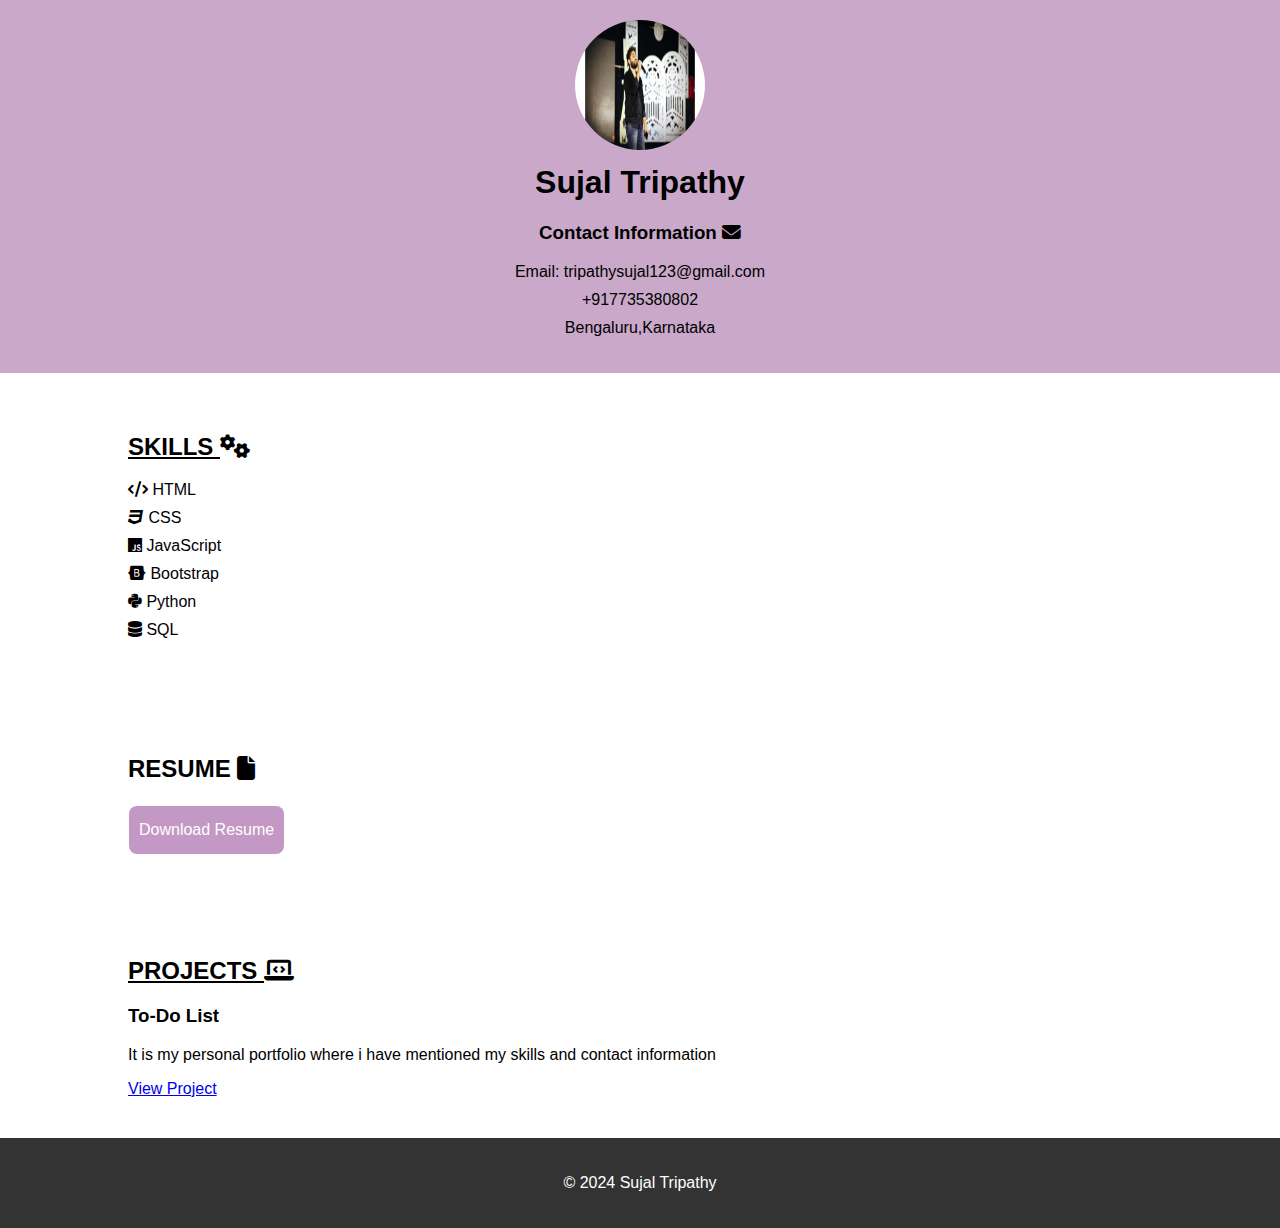
<file: Portfolio/index.html>
<!DOCTYPE html>
<html lang="en">
<head>
    <meta charset="UTF-8">
    <meta name="viewport" content="width=device-width, initial-scale=1.0">
    <title>My Portfolio</title>
    <link rel="stylesheet" href="./style.css">
    <link rel="stylesheet" href="https://cdnjs.cloudflare.com/ajax/libs/font-awesome/6.5.2/css/all.min.css">
</head>
<body>
    <header>
        <div class="container">
            <img src="./WhatsApp Image 2024-05-26 at 12.07.51 PM.jpeg" alt="Profile Picture">
            <h1>Sujal Tripathy</h1>

            <h3>Contact Information <i class="fas fa-envelope"></i></h3>
            <ul>
                <li>Email: tripathysujal123@gmail.com</li>
                <li>+917735380802</li>
                <li>Bengaluru,Karnataka</li>
            </ul>
        </div>
    </header>
    
    <section id="skills">
        <div class="container">
            <u><h2>SKILLS <i class="fas fa-cogs"></i></h2></u>
            <ul>
                <li><i class="fas fa-code"></i> HTML</li>
                <li><i class="fab fa-css3"></i> CSS</li>
                <li><i class="fab fa-js"></i> JavaScript</li>
                <li><i class="fab fa-bootstrap"></i> Bootstrap</li>
                <li><i class="fab fa-python"></i> Python</li>
                <li><i class="fas fa-database"></i> SQL</li>
            </ul>
        </div>
    </section>

    <section id="resume">
        <div class="container">
            <h2>RESUME <i class="fas fa-file"></i></h2>
            <a href="./Resume.docx"><button class="button">Download Resume</button></a>
        </div>

    </section>
    
    <section id="projects">
        <div class="container">
            <u><h2>PROJECTS <i class="fas fa-laptop-code"></i></h2></u>
            <div class="project">
                <h3>To-Do List</h3>
                <p>It is my personal portfolio where i have mentioned my skills and contact information</p>
                <a href="http://127.0.0.1:5501/PersonalPortfolio/index.html">View Project</a>
            </div>
            
        </div>
    </section>
    
    <footer>
        <div class="container">
            <p>&copy; 2024 Sujal Tripathy</p>
        </div>
    </footer>


    
</body>
</html>
</file>
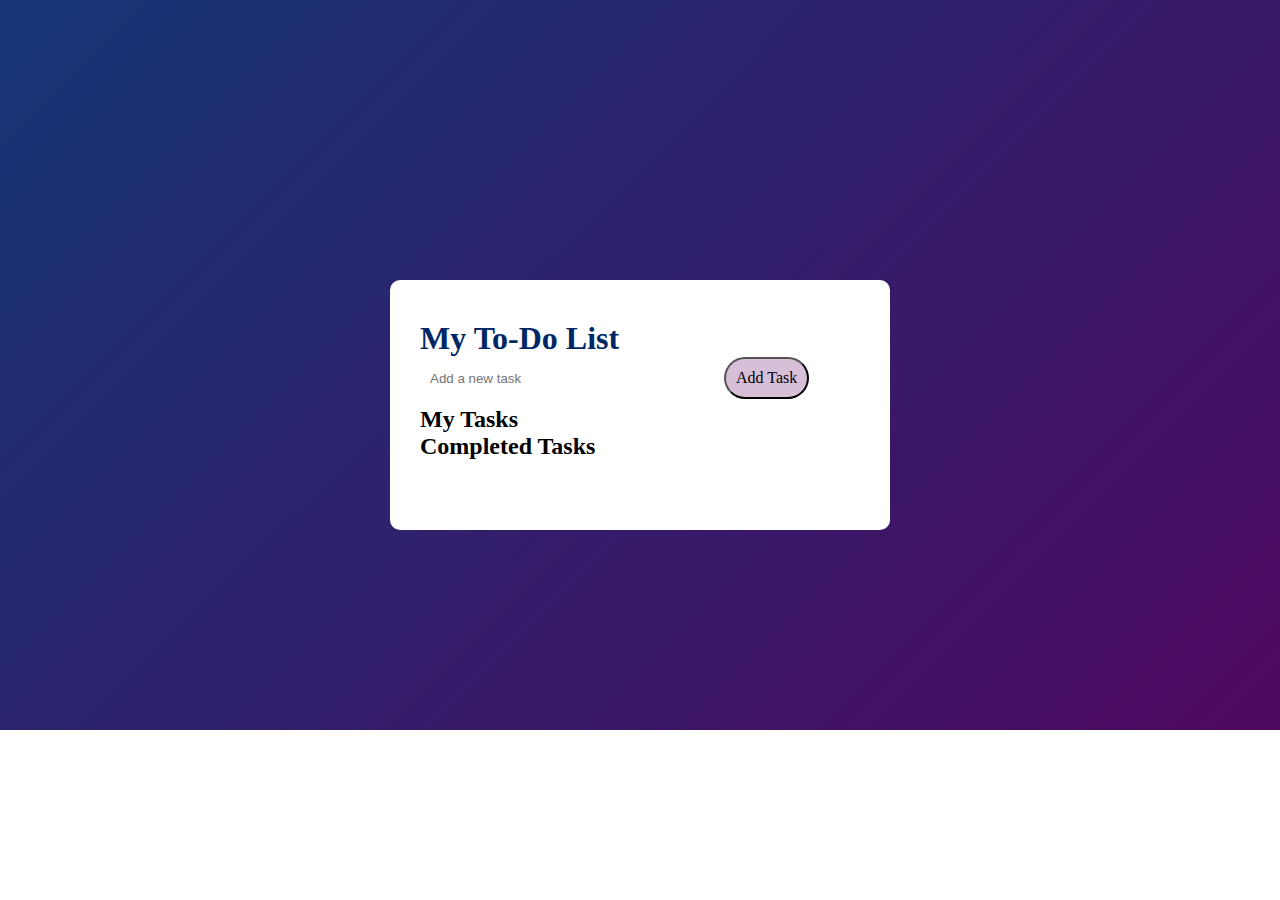
<file: To-Do List/ToDo List.html>
<!DOCTYPE html>
<html lang="en">
<head>
    <meta charset="UTF-8">
    <meta http-equiv="X-UA-Compatible" content="IE=edge">
    <meta name="viewport" content="width=device-width, initial-scale=1.0">
    <title>Document</title>
    <link rel="stylesheet" href="./Style.css">
</head>
<body>
    <div class="container">
        <div class="todo-app">
    <h1>My To-Do List</h1>
  <input type="text" id="taskInput" placeholder="Add a new task">
  <button id="addTaskBtn">Add Task</button>

  <h2>My Tasks</h2>
  <ul id="taskList"></ul>

  <h2>Completed Tasks</h2>
  <ul id="completedTaskList"></ul>
</div>
</div>



    <script src="./script.js"></script>
 </body> 
</html>
</file>
<file: Portfolio/style.css>
body {
    font-family: Arial, sans-serif;
    margin: 0;
    padding: 0;
    

}

header {
    background-color: rgb(201, 168, 201);
    padding: 20px 0;
    text-align: center;
    
}
.container {
    width: 80%;
    margin: 0 auto;
    
}

header img {
    border-radius: 50%;
    width: 130px;
    height: 130px;
}

header h1 {
    margin-top: 10px;
}

section {
    padding: 40px 0;
}

section h2 {
    margin-bottom: 20px;
   
}

ul {
    list-style: none;
    padding: 0;
}

li {
    margin-bottom: 10px;
}

footer {
    background-color: #333;
    color: #fff;
    text-align: center;
    padding: 20px 0;
}

.button {
    background-color: rgb(196, 152, 196);
    border: none;
    color: white; 
    padding: 15px 10px; 
    text-align: center; 
    text-decoration: none;
    display: inline-block;
    font-size: 16px; 
    margin: 3px 1px; 
    cursor: pointer; 
    border-radius: 8px; 
    transition: transform 0.3s ease;
}

.button:hover {
    transform: scale(1.2);
}
</file>
<file: To-Do List/Style.css>
*{
  margin: 0;
  padding: 0;
  box-sizing: border-box;
}
body {
    font-family: fantasy;
   }
#taskInput {
    width: 300px;
    padding: 10px;
    margin-bottom: 10px;
  }
  #addTaskBtn {
    padding: 10px;
    background: thistle;
    color: black;
    font-size: 16px;
    border-radius: 40px;
    cursor: pointer;
  }
  .taskItem {
    margin-bottom: 5px;
  }
  .completedTask {
    text-decoration: line-through;
    color: #aaa;
  }
  .taskDetails {
    font-size: 0.8em;
    color: #666;
  }
  .container{
    width: 100%;
    min-width: 100vh;
    height: 100%;
    background: linear-gradient(135deg,#153677,#4e085f);
    padding: 180px;
    display: flex;
  }
  .todo-app{
    width: 100%;
    max-width: 500px;
    background: #fff;
    margin: 100px auto 20px;
    padding: 40px 30px 70px;
    border-radius: 10px;
    justify-content: center;
    align-items: center;
  }
  .todo-app h1{
    color: #002765;
    display: flex;        
}
input{
    flex: 1;
    border: thistle;
    border-radius: 40px;
    outline: thistle;
    background: transparent;
    font-weight: 14px;
    padding: 10px;
}
#addTaskBtn{
  font-family: fantasy;
}
#addTaskBtn:hover{
  background-color: rgb(178, 68, 178);
  transition: all 0.4s ease;
  transform: scale(0.9,0.9);
}
</file>
